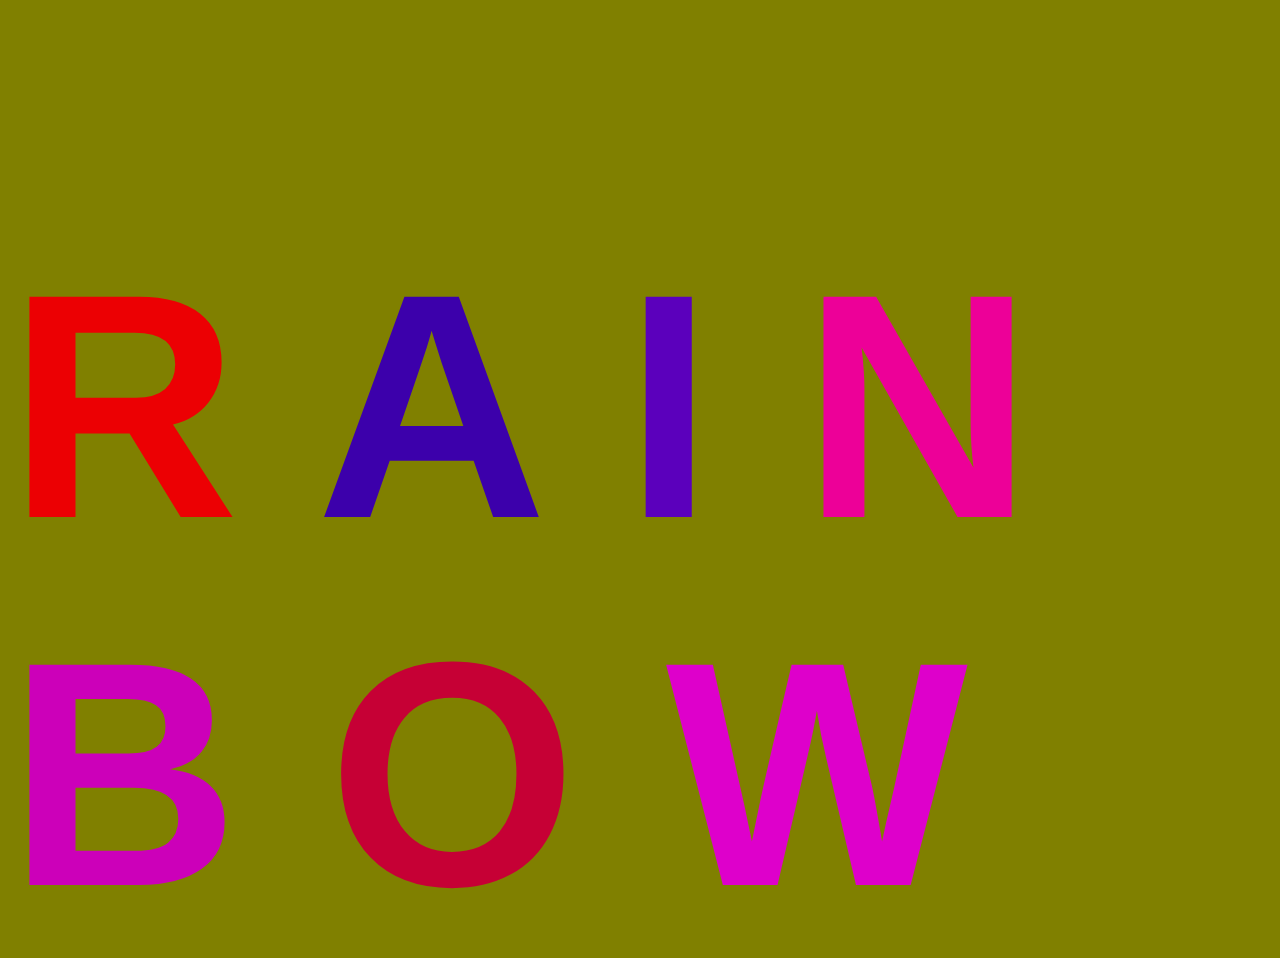
<file: index.html>
<!DOCTYPE html>
<html lang="en">
<head>
    <meta charset="UTF-8">
    <meta name="viewport" content="width=device-width, initial-scale=1.0">
    <title>Random Colors</title>
    <link rel="stylesheet" href="style.css">
</head>
<body>
    <h1>
        <span class="letter">R</span>
        <span class="letter">A</span>
        <span class="letter">I</span>
        <span class="letter">N</span>
        <span class="letter">B</span>
        <span class="letter">O</span>
        <span class="letter">W</span>
    </h1>
   
<script src="script.js"></script>
</body>
</html>
</file>
<file: style.css>
body {
	display: flex;
	justify-content: right;
	align-items: left;
	height: 50vh;

	background-color: olive;
	font-family: Arial, Helvetica, sans-serif;
}

h1 {
	font-size: 20rem;
}
.letter {
	transition: color 1000ms;
}
</file>
